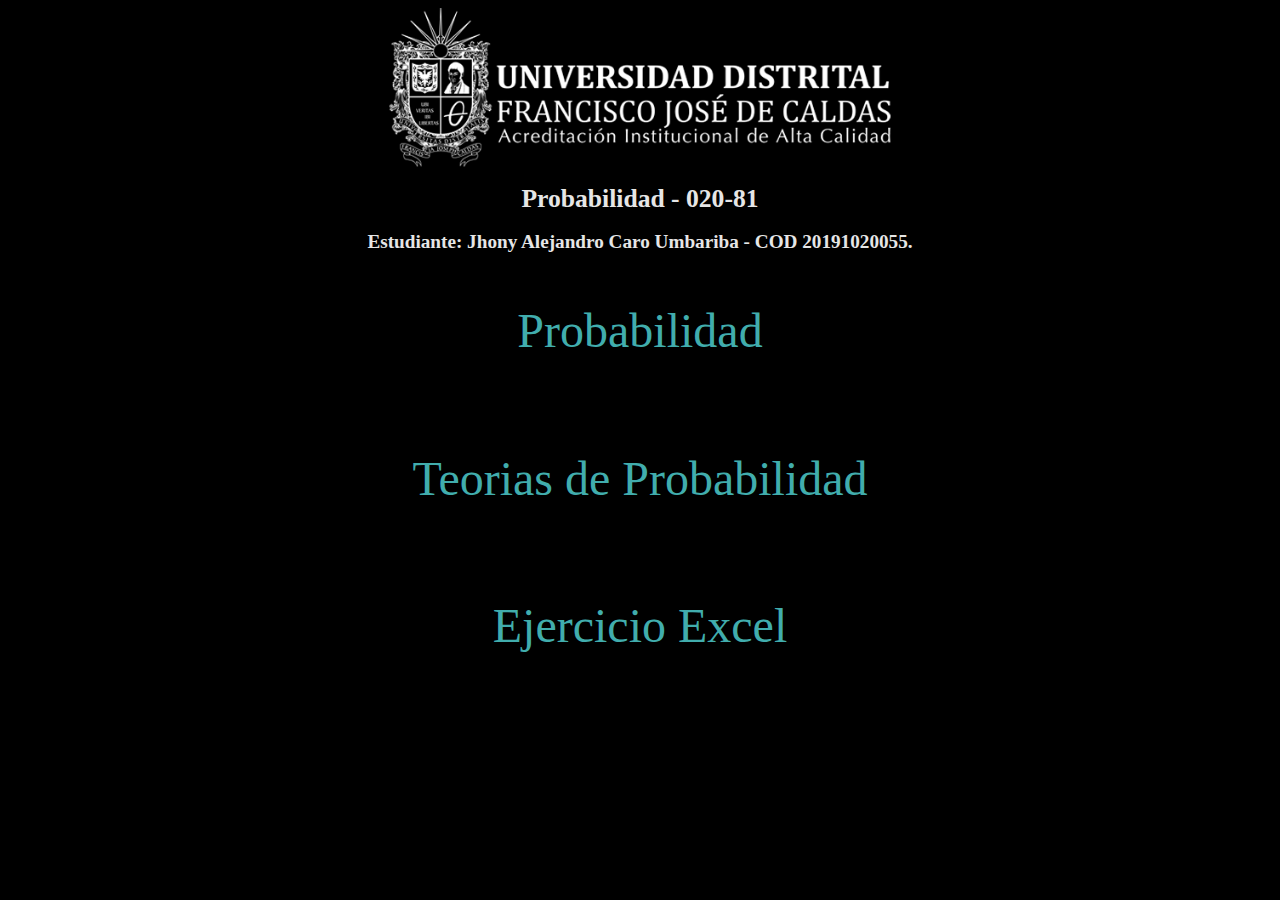
<file: index.html>
<html>
  <head>
    <title>MAPA</title>
    <meta http-equiv="Content-Type" content="text/html; charset = UTF-8" />
    <link rel="stylesheet" href="style.css" />
  </head>
  <body>
    <div class="contenedor">
      <div class="cabecera">
        <div><img src="logo.png" alt="" /></div>
        <h1>Probabilidad - 020-81</h1>
        <h2>Estudiante: Jhony Alejandro Caro Umbariba - COD 20191020055.</h2>
      </div>
      <div class="botones">
        <div><a href="Probabilidad.html">Probabilidad</a></div>
        <div>
          <a href="Teorias de probabilidad.html">Teorias de Probabilidad</a>
        </div>
        <div><a href="Ejercicio.xlsx">Ejercicio Excel</a></div>
      </div>
    </div>
  </body>
</html>
</file>
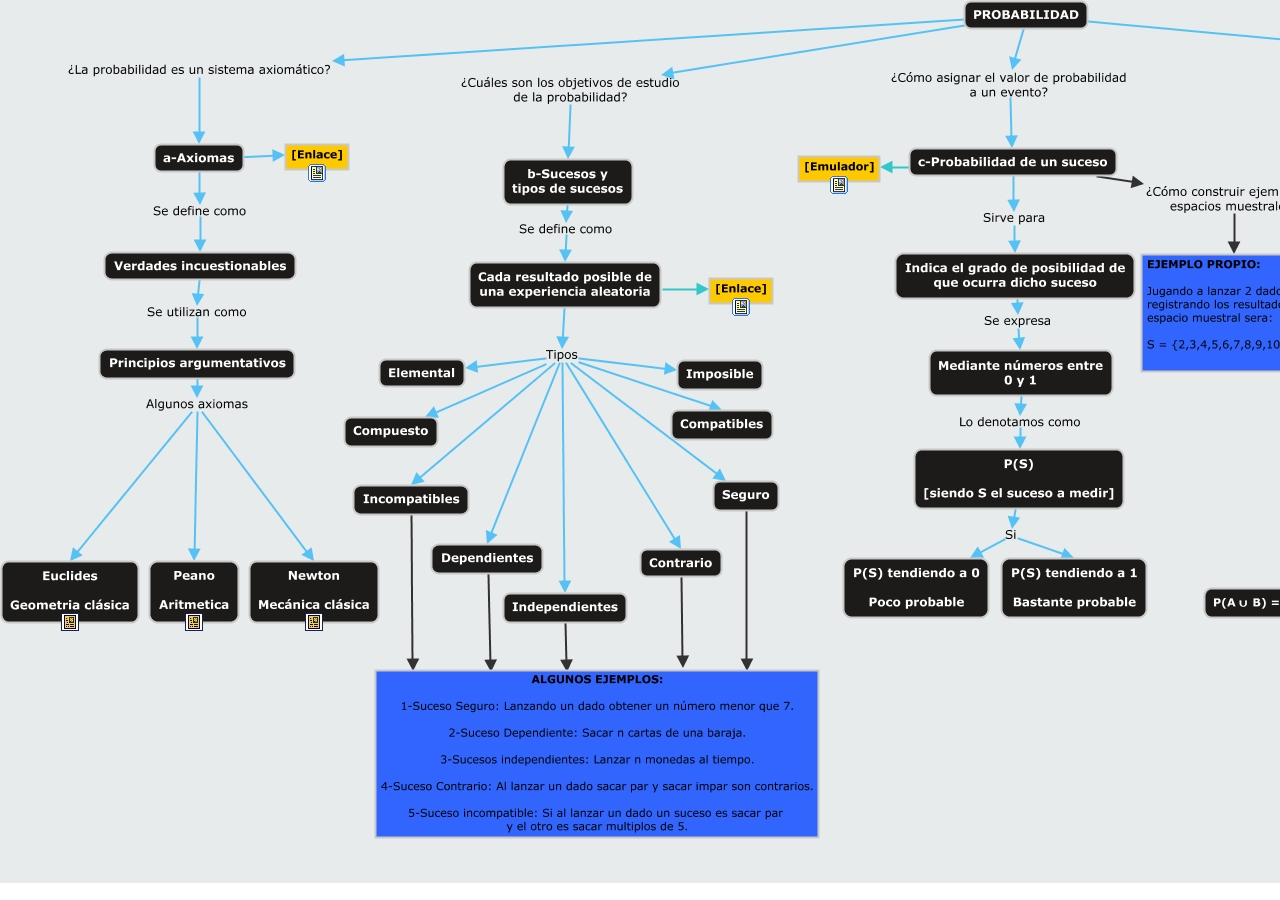
<file: Probabilidad.html>
<HTML>
<HEAD>
  <TITLE>Probabilidad</TITLE>
  <meta HTTP-EQUIV = "Content-Type" CONTENT = "text/html; charset = UTF-8">
  <script LANGUAGE="JavaScript1.2">
  <!--
    //  PopUp --
    //  Institute for Human and Machine Cognition, http://www.ihmc.us/
    //  CmapTools, Version 4.11, http://cmap.ihmc.us/
    //  Modify by: CmapTools Developers, cmapsupport@ihmc.us
    //  Date: 12/14/2006

    var IE = 0;
    var IE4PC = 0;
    var NS = 0;
    var GECKO = 0;

    var openpopups = new Array();

    if (document.all) {                 // Internet Explorer Detected
	   IE = true;	
    }
    else if (document.layers) {         // Netscape Navigator Detected
	   NS = true;	
    }
    else if (document.getElementById) { // Netscape 6 Detected
       GECKO = true;
    }
    else {
	   alert("Unrecognized Browser Detected::\nSorry, your browser is not compatible.");
    }

    if (IE)
    {
	   OS = navigator.platform;
	   VER = new String(navigator.appVersion);
	   VER = VER.substr (0, VER.indexOf(" "));
	   if ((VER < 4.8) && (OS == "Win32")) 
	   {
	       IE4PC = 1;
	   }
    }

    function handleResize() {
	    location.reload();
	    return false;
    }


    if ((NS) && (navigator.platform == "MacPPC")) {
	   window.captureEvents (Event.RESIZE);
	   window.onresize = handleResize;
    }

    function openResource(event, resourcePath, resourceName, resourceType)
    {
	   var newwindow;

       // Resource MIMETypes are enumerated as follows: 
       // cMap     = Undefined
       // Image    = 0
       // Video    = 1
       // Text     = 2
       // Audio    = 3

       popDown();

	   switch (resourceType) 
	   {
	    case 0:     //Image
                    newwindow = window.open (resourcePath,resourceName);
                    newwindow.onBlur = newwindow.focus()
                    var text ='<center><img src=\"';
                    text += resourcePath;
                    text +='\"> </center>';
             break;
		
	    case 1:  text   // Video
		     newwindow = window.open (resourcePath,resourceName);
                     newwindow.onBlur = newwindow.focus()
                     var text ='<embed src=\"';
                     text += resourcePath;
                     text +='\" autostart=true> </embed> ';
             break;

	    case 2:      // Text or Unknown 
		     newwindow = window.open(resourcePath,resourceName);
                     newwindow.onBlur = newwindow.focus()
              break;

	    case 3:       // Audio
                    newwindow = window.open (resourcePath,resourceName);
                    newwindow.onBlur = newwindow.focus()
                    var text ='<embed src=\"';
                    text += resourcePath;
                    text +='\" autoplay=true> </embed> ';
             break;

	    case 4:
                    newwindow = window.open(resourcePath,resourceName);
                    newwindow.onBlur = newwindow.focus()
	     break;
	    }
        return;
    }



    function popUpEvt(event, popupName)
    {
	popDown();

	if (GECKO)
	{
	    document.getElementById(popupName).style.left = event.layerX;
	    document.getElementById(popupName).style.top = event.layerY;
	    document.getElementById(popupName).style.background = "#B3B3B3";
	    document.getElementById(popupName).style.visibility = "visible";
	    openpopups.push(popupName);
	}
	else if (NS) 
	{
	    document.layers[popupName].moveTo (event.pageX, event.pageY);
	    document.layers[popupName].bgColor = "#B3B3B3";
	    document.layers[popupName].visibility = "show";
	    openpopups.push(popupName);
	}
	else // if (IE)
	{
	    window.event.cancelBubble = true;
	    if (!IE4PC) {
		document.all[popupName].style.backgroundColor = "#B3B3B3";
	    }	
	    document.all[popupName].style.left = window.event.clientX + document.body.scrollLeft;
	    document.all[popupName].style.top = window.event.clientY + document.body.scrollTop;
	    document.all[popupName].style.visibility = "visible";
	    openpopups[openpopups.length] = popupName;
	}
	return false;
    }

    function popDown()
    {
	var popupname;
	
	for (var i = 0; i < openpopups.length; i++) 
	{
	    popupname = new String (openpopups[i]);      
	    if (GECKO) {
		document.getElementById(popupname).style.visibility = "hidden";
	    }
	    else if (NS) {
		document.layers[popupname].visibility = "hide";
	    }
	    else {
		document.all[popupname].style.visibility = "hidden";
	    }
	}
	openpopups = new Array();
	return;
    }

    function popDownNoGecko() 
    {
	var popupname;
	for (var i = 0; i < openpopups.length; i++) 
	{
	    popupname = new String (openpopups[i]);      
	    if (GECKO) {
           //  document.getElementById(popupname).style.visibility = "hidden"; 
	        return;   // erased for test purposes
	    }  
	    else if (NS) {
	        document.layers[popupname].visibility = "hide";
	    }
	    else {
	        document.all[popupname].style.visibility = "hidden";
	    }
	}
	openpopups = new Array();
        return;
    }
  //-->
  </script>
</HEAD>
<BODY bgcolor="#FFFFFF" leftmargin="0" topmargin="0">
<noscript>
  <table width=90% cellpadding=10>
    <tr>
      <td bgcolor=ff4447>
        <font color=000000 size=+1 face="helvetica">
        <h1>WARNING:</h1>
        <b>JavaScript is turned OFF.  None of the links on this concept map will <br>
           work until it is reactivated.
          <p>
            <a href="http://cmap.ihmc.us/docs/EnablingJavaScript.html">
                            If you need help turning JavaScript On, click here.
            </a>
          </p>
        </b>
      </td>
    </tr>
  </table>
Este Cmap, tiene información relacionada con: Probabilidad, Incompatibles ???? &#60math xmlns="http://www.w3.org/1998/Math/MathML"&#62 &#60mrow&#62 &#60mtext&#62 ALGUNOS EJEMPLOS:&NewLine;&NewLine;1-Suceso Seguro: Lanzando un dado obtener un número menor que 7.&NewLine;&NewLine;2-Suceso Dependiente: Sacar n cartas de una baraja.&NewLine;&NewLine;3-Sucesos independientes: Lanzar n monedas al tiempo.&NewLine;&NewLine;4-Suceso Contrario: Al lanzar un dado sacar par y sacar impar son contrarios.&NewLine;&NewLine;5-Suceso incompatible: Si al lanzar 2 dados un suceso es sacar par &NewLine;y el otro es sacar multiplos de 5. &#60/mtext&#62 &#60/mrow&#62 &#60/math&#62, Cada resultado posible de una experiencia aleatoria Tipos Compatibles, a-Axiomas Se define como Verdades incuestionables, d-Leyes de las probabilidades Son Dependencia de eventos, Cada resultado posible de una experiencia aleatoria Tipos Dependientes, Unión ???? Eventos, b-Sucesos y tipos de sucesos Se define como Cada resultado posible de una experiencia aleatoria, Seguro ???? &#60math xmlns="http://www.w3.org/1998/Math/MathML"&#62 &#60mrow&#62 &#60mtext&#62 ALGUNOS EJEMPLOS:&NewLine;&NewLine;1-Suceso Seguro: Lanzando un dado obtener un número menor que 7.&NewLine;&NewLine;2-Suceso Dependiente: Sacar n cartas de una baraja.&NewLine;&NewLine;3-Sucesos independientes: Lanzar n monedas al tiempo.&NewLine;&NewLine;4-Suceso Contrario: Al lanzar un dado sacar par y sacar impar son contrarios.&NewLine;&NewLine;5-Suceso incompatible: Si al lanzar 2 dados un suceso es sacar par &NewLine;y el otro es sacar multiplos de 5. &#60/mtext&#62 &#60/mrow&#62 &#60/math&#62, c-Probabilidad de un suceso ¿Cómo construir ejemplos de espacios muestrales? &#60math xmlns="http://www.w3.org/1998/Math/MathML"&#62 &#60mtext&#62 EJEMPLO PROPIO:&NewLine;&NewLine;Jugando a lanzar 2 dados y&NewLine;registrando los resultados el&NewLine;espacio muestral sera:&NewLine;&NewLine;S = {2,3,4,5,6,7,8,9,10,11,12} &#60/mtext&#62 &#60/math&#62, Dependientes ???? &#60math xmlns="http://www.w3.org/1998/Math/MathML"&#62 &#60mrow&#62 &#60mtext&#62 ALGUNOS EJEMPLOS:&NewLine;&NewLine;1-Suceso Seguro: Lanzando un dado obtener un número menor que 7.&NewLine;&NewLine;2-Suceso Dependiente: Sacar n cartas de una baraja.&NewLine;&NewLine;3-Sucesos independientes: Lanzar n monedas al tiempo.&NewLine;&NewLine;4-Suceso Contrario: Al lanzar un dado sacar par y sacar impar son contrarios.&NewLine;&NewLine;5-Suceso incompatible: Si al lanzar 2 dados un suceso es sacar par &NewLine;y el otro es sacar multiplos de 5. &#60/mtext&#62 &#60/mrow&#62 &#60/math&#62, Unión ???? Mutualmente excluyentes, d-Leyes de las probabilidades Son Probabilidad contraria, Cada resultado posible de una experiencia aleatoria Tipos Seguro, c-Probabilidad de un suceso ???? [Emulador], d-Leyes de las probabilidades Son Unión, Mutualmente excluyentes ???? P(A ∪ B) = P(A) + P(B), Principios argumentativos Algunos axiomas Peano Aritmetica, Principios argumentativos Algunos axiomas Euclides Geometria clásica, a-Axiomas ???? [Enlace], P(S) [siendo S el suceso a medir] Si P(S) tendiendo a 0 Poco probable

</noscript>

<map name="Probabilidad.html">
  <area shape="rect"
        href="1XJZ5GV9XI20ZPW02I11SCItextIhtml"
        onClick="popUpEvt(event,'1XJZ5GV9XI20ZPW02I11SCItextIhtml'); return false;"
        coords="1844,173,1862,191">
  <area shape="rect"
        href="1XJGV8N2BI1S6BHGMI6GLItextIx-url"
        onClick="popUpEvt(event,'1XJGV8N2BI1S6BHGMI6GLItextIx-url'); return false;"
        coords="305,613,323,631">
  <area shape="rect"
        href="1XJYZ8JXHIGCYZ4SI4KZItextIhtml"
        onClick="popUpEvt(event,'1XJYZ8JXHIGCYZ4SI4KZItextIhtml'); return false;"
        coords="308,164,326,182">
  <area shape="rect"
        href="1XJZ57M6NIMRS5Y1IZNKItextIhtml"
        onClick="popUpEvt(event,'1XJZ57M6NIMRS5Y1IZNKItextIhtml'); return false;"
        coords="830,176,848,194">
  <area shape="rect"
        href="1XJGV8PHNI5KSCJ9I6GQItextIx-url"
        onClick="popUpEvt(event,'1XJGV8PHNI5KSCJ9I6GQItextIx-url'); return false;"
        coords="61,613,79,631">
  <area shape="rect"
        href="1XJGV578ZI2BJC0XNI6F4ItextIx-url"
        onClick="popUpEvt(event,'1XJGV578ZI2BJC0XNI6F4ItextIx-url'); return false;"
        coords="185,613,203,631">
  <area shape="rect"
        href="1XJZ4XGQ0I28SMXFVIXC4ItextIhtml"
        onClick="popUpEvt(event,'1XJZ4XGQ0I28SMXFVIXC4ItextIhtml'); return false;"
        coords="732,298,750,316">
</map>

<center>
  <table width=* height=* cellpadding=0 cellspacing=0 border=0>
    <tr>
      <td valign=center align=center>
        <img USEMAP="#Probabilidad.html"
             SRC="Probabilidad.jpg"
             ALIGN=middle
             BORDER=0
             onClick=popDown();>
      </td>
    </tr>
    <tr>
      <td VALIGN=top ALIGN=right>
        <table>
          <tr>
            <td ALIGN=right VALIGN=middle>
              <map NAME="CmapToolsTrademark">
                <area SHAPE="rect"
                      href="http://cmap.ihmc.us/"
                      onClick="openResource(event,'http://cmap.ihmc.us/', 0, 2); return false;"
                      coords="1,1,210,50">
              </map>
            </td>
          </tr>
        </table>
      </td>
    </tr>
  </table>
</center>
</BODY>
</HTML>
<div id="1XJZ5GV9XI20ZPW02I11SCItextIhtml" style="POSITION: absolute; Z-INDEX: 20; VISIBILITY: hidden; left: 0; top: 0;">
  <table border=1 cellpadding=1 cellspacing=0 bgcolor="#dddddd">
    <tr>
      <td nowrap><font face="Geneva, Arial" size=2>
      <a target="_blanck" href="https://sites.google.com/site/623probabilidad/reglas-de-probabilidad "TITLE="">
      Reglas de probabilidad
      </a>
      </td>
    </tr>
  </table>
</div>
<div id="1XJGV8N2BI1S6BHGMI6GLItextIx-url" style="POSITION: absolute; Z-INDEX: 20; VISIBILITY: hidden; left: 0; top: 0;">
  <table border=1 cellpadding=1 cellspacing=0 bgcolor="#dddddd">
    <tr>
      <td nowrap><font face="Geneva, Arial" size=2>
      <a target="_blanck" href="http://ricabib.cab.cnea.gov.ar/696/1/mecanica_2.pdf "TITLE="">
      Mecánica clasica
      </a>
      </td>
    </tr>
  </table>
</div>
<div id="1XJYZ8JXHIGCYZ4SI4KZItextIhtml" style="POSITION: absolute; Z-INDEX: 20; VISIBILITY: hidden; left: 0; top: 0;">
  <table border=1 cellpadding=1 cellspacing=0 bgcolor="#dddddd">
    <tr>
      <td nowrap><font face="Geneva, Arial" size=2>
      <a target="_blanck" href="https://www.significados.com/axioma/" TITLE="">
      Axiomas
      </a>
      </td>
    </tr>
  </table>
</div>
<div id="1XJZ57M6NIMRS5Y1IZNKItextIhtml" style="POSITION: absolute; Z-INDEX: 20; VISIBILITY: hidden; left: 0; top: 0;">
  <table border=1 cellpadding=1 cellspacing=0 bgcolor="#dddddd">
    <tr>
      <td nowrap><font face="Geneva, Arial" size=2>
      <a target="_blanck" href="http://recursostic.educacion.es/secundaria/edad/3esomatematicas/3quincena12/3quincena12_contenidos_2a.htm#:~:text=La%20probabilidad%20de%20un%20suceso,%2C%20P(E)%3D1. "TITLE="">
      Probabilidades con dados
      </a>
      </td>
    </tr>
  </table>
</div>
<div id="1XJGV8PHNI5KSCJ9I6GQItextIx-url" style="POSITION: absolute; Z-INDEX: 20; VISIBILITY: hidden; left: 0; top: 0;">
  <table border=1 cellpadding=1 cellspacing=0 bgcolor="#dddddd">
    <tr>
      <td nowrap><font face="Geneva, Arial" size=2>
      <a target="_blanck" href="https://www.astromia.com/biografias/euclides.htm "TITLE="">
      Gometría clásica
      </a>
      </td>
    </tr>
  </table>
</div>
<div id="1XJGV578ZI2BJC0XNI6F4ItextIx-url" style="POSITION: absolute; Z-INDEX: 20; VISIBILITY: hidden; left: 0; top: 0;">
  <table border=1 cellpadding=1 cellspacing=0 bgcolor="#dddddd">
    <tr>
      <td nowrap><font face="Geneva, Arial" size=2>
      <a target="_blanck" href="http://p.sanchezterraf.com.ar/2018/03/19/la-aritmetica-de-peano/ "TITLE="">
      Aritmetica
      </a>
      </td>
    </tr>
  </table>
</div>
<div id="1XJZ4XGQ0I28SMXFVIXC4ItextIhtml" style="POSITION: absolute; Z-INDEX: 20; VISIBILITY: hidden; left: 0; top: 0;">
  <table border=1 cellpadding=1 cellspacing=0 bgcolor="#dddddd">
    <tr>
      <td nowrap><font face="Geneva, Arial" size=2>
      <a target="_blanck" href="https://www.superprof.es/diccionario/matematicas/probabilidades/sucesos-probabilidad.html "TITLE="">
      Sucesos y ejemplos
      </a>
      </td>
    </tr>
  </table>
</div>
</file>
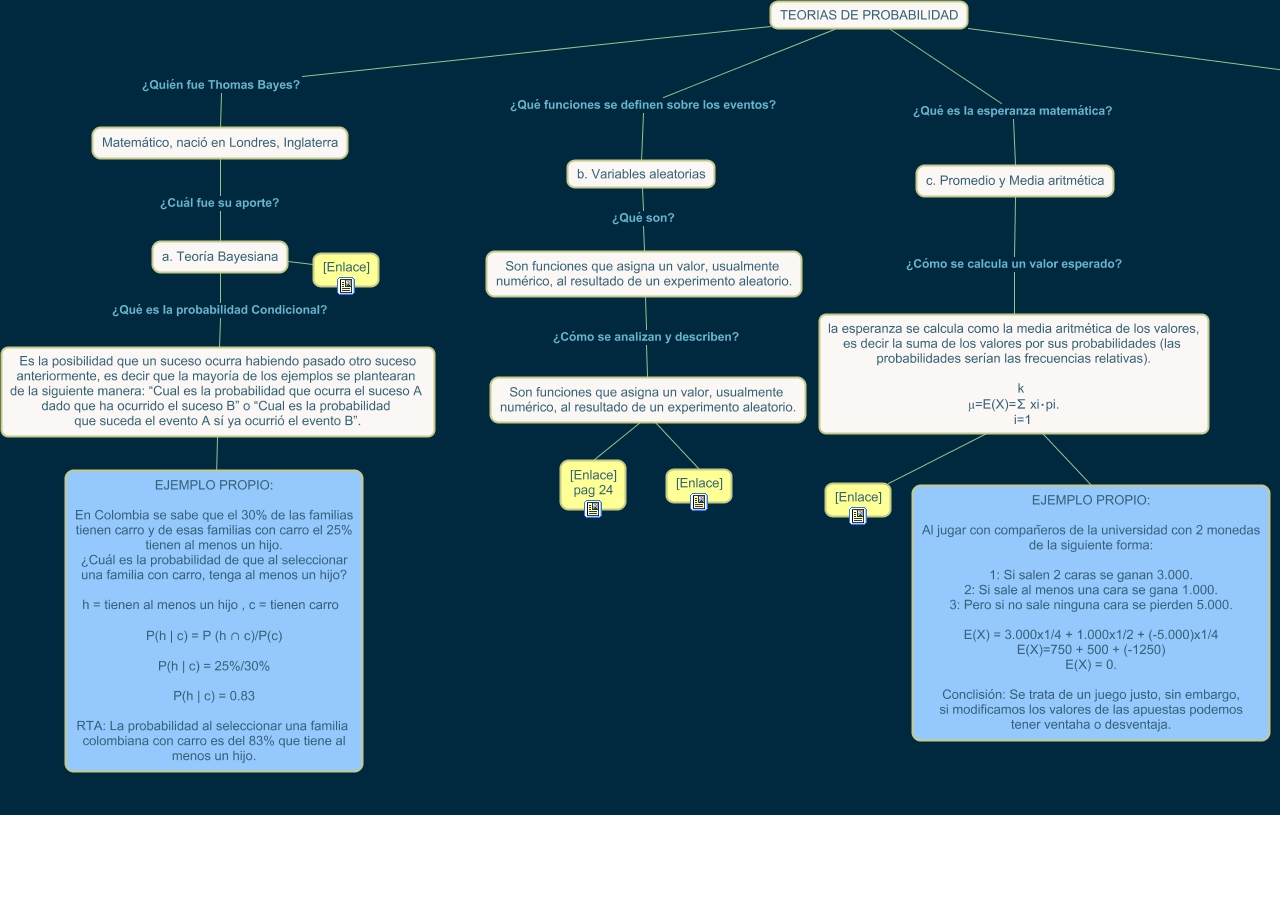
<file: Teorias de probabilidad.html>
<HTML>
<HEAD>
  <TITLE>Teorias de probabilidad</TITLE>
  <meta HTTP-EQUIV = "Content-Type" CONTENT = "text/html; charset = UTF-8">
  <script LANGUAGE="JavaScript1.2">
  <!--
    //  PopUp --
    //  Institute for Human and Machine Cognition, http://www.ihmc.us/
    //  CmapTools, Version 4.11, http://cmap.ihmc.us/
    //  Modify by: CmapTools Developers, cmapsupport@ihmc.us
    //  Date: 12/14/2006

    var IE = 0;
    var IE4PC = 0;
    var NS = 0;
    var GECKO = 0;

    var openpopups = new Array();

    if (document.all) {                 // Internet Explorer Detected
	   IE = true;	
    }
    else if (document.layers) {         // Netscape Navigator Detected
	   NS = true;	
    }
    else if (document.getElementById) { // Netscape 6 Detected
       GECKO = true;
    }
    else {
	   alert("Unrecognized Browser Detected::\nSorry, your browser is not compatible.");
    }

    if (IE)
    {
	   OS = navigator.platform;
	   VER = new String(navigator.appVersion);
	   VER = VER.substr (0, VER.indexOf(" "));
	   if ((VER < 4.8) && (OS == "Win32")) 
	   {
	       IE4PC = 1;
	   }
    }

    function handleResize() {
	    location.reload();
	    return false;
    }


    if ((NS) && (navigator.platform == "MacPPC")) {
	   window.captureEvents (Event.RESIZE);
	   window.onresize = handleResize;
    }

    function openResource(event, resourcePath, resourceName, resourceType)
    {
	   var newwindow;

       // Resource MIMETypes are enumerated as follows: 
       // cMap     = Undefined
       // Image    = 0
       // Video    = 1
       // Text     = 2
       // Audio    = 3

       popDown();

	   switch (resourceType) 
	   {
	    case 0:     //Image
                    newwindow = window.open (resourcePath,resourceName);
                    newwindow.onBlur = newwindow.focus()
                    var text ='<center><img src=\"';
                    text += resourcePath;
                    text +='\"> </center>';
             break;
		
	    case 1:  text   // Video
		     newwindow = window.open (resourcePath,resourceName);
                     newwindow.onBlur = newwindow.focus()
                     var text ='<embed src=\"';
                     text += resourcePath;
                     text +='\" autostart=true> </embed> ';
             break;

	    case 2:      // Text or Unknown 
		     newwindow = window.open(resourcePath,resourceName);
                     newwindow.onBlur = newwindow.focus()
              break;

	    case 3:       // Audio
                    newwindow = window.open (resourcePath,resourceName);
                    newwindow.onBlur = newwindow.focus()
                    var text ='<embed src=\"';
                    text += resourcePath;
                    text +='\" autoplay=true> </embed> ';
             break;

	    case 4:
                    newwindow = window.open(resourcePath,resourceName);
                    newwindow.onBlur = newwindow.focus()
	     break;
	    }
        return;
    }



    function popUpEvt(event, popupName)
    {
	popDown();

	if (GECKO)
	{
	    document.getElementById(popupName).style.left = event.layerX;
	    document.getElementById(popupName).style.top = event.layerY;
	    document.getElementById(popupName).style.background = "#B3B3B3";
	    document.getElementById(popupName).style.visibility = "visible";
	    openpopups.push(popupName);
	}
	else if (NS) 
	{
	    document.layers[popupName].moveTo (event.pageX, event.pageY);
	    document.layers[popupName].bgColor = "#B3B3B3";
	    document.layers[popupName].visibility = "show";
	    openpopups.push(popupName);
	}
	else // if (IE)
	{
	    window.event.cancelBubble = true;
	    if (!IE4PC) {
		document.all[popupName].style.backgroundColor = "#B3B3B3";
	    }	
	    document.all[popupName].style.left = window.event.clientX + document.body.scrollLeft;
	    document.all[popupName].style.top = window.event.clientY + document.body.scrollTop;
	    document.all[popupName].style.visibility = "visible";
	    openpopups[openpopups.length] = popupName;
	}
	return false;
    }

    function popDown()
    {
	var popupname;
	
	for (var i = 0; i < openpopups.length; i++) 
	{
	    popupname = new String (openpopups[i]);      
	    if (GECKO) {
		document.getElementById(popupname).style.visibility = "hidden";
	    }
	    else if (NS) {
		document.layers[popupname].visibility = "hide";
	    }
	    else {
		document.all[popupname].style.visibility = "hidden";
	    }
	}
	openpopups = new Array();
	return;
    }

    function popDownNoGecko() 
    {
	var popupname;
	for (var i = 0; i < openpopups.length; i++) 
	{
	    popupname = new String (openpopups[i]);      
	    if (GECKO) {
           //  document.getElementById(popupname).style.visibility = "hidden"; 
	        return;   // erased for test purposes
	    }  
	    else if (NS) {
	        document.layers[popupname].visibility = "hide";
	    }
	    else {
	        document.all[popupname].style.visibility = "hidden";
	    }
	}
	openpopups = new Array();
        return;
    }
  //-->
  </script>
</HEAD>
<BODY bgcolor="#FFFFFF" leftmargin="0" topmargin="0">
<noscript>
  <table width=90% cellpadding=10>
    <tr>
      <td bgcolor=ff4447>
        <font color=000000 size=+1 face="helvetica">
        <h1>WARNING:</h1>
        <b>JavaScript is turned OFF.  None of the links on this concept map will <br>
           work until it is reactivated.
          <p>
            <a href="http://cmap.ihmc.us/docs/EnablingJavaScript.html">
                            If you need help turning JavaScript On, click here.
            </a>
          </p>
        </b>
      </td>
    </tr>
  </table>
Este Cmap, tiene información relacionada con: Teorias de probabilidad, d. Desviación Estandar y Varianza ¿Qué es la desviacion Estandar? Es simplemente la raíz cuadrada positiva de la varianza., &#60math xmlns="http://www.w3.org/1998/Math/MathML"&#62 &#60mtext&#62 la esperanza se calcula como la media aritmética de los valores,&NewLine;es decir la suma de los valores por sus probabilidades (las &NewLine;probabilidades serían las frecuencias relativas).&NewLine; &NewLine; k&NewLine;μ=E(X)=∑ xi⋅pi.&NewLine; i=1 &#60/mtext&#62 &#60/math&#62 ???? [Enlace], Matemático, nació en Londres, Inglaterra ¿Cuál fue su aporte? a. Teoría Bayesiana, Son funciones que asigna un valor, usualmente numérico, al resultado de un experimento aleatorio. ???? [Enlace], TEORIAS DE PROBABILIDAD ¿Qué funciones se definen sobre los eventos? b. Variables aleatorias, TEORIAS DE PROBABILIDAD ¿Qué es la esperanza matemática? c. Promedio y Media aritmética, Es la posibilidad que un suceso ocurra habiendo pasado otro suceso anteriormente, es decir que la mayoría de los ejemplos se plantearan de la siguiente manera: “Cual es la probabilidad que ocurra el suceso A dado que ha ocurrido el suceso B” o “Cual es la probabilidad que suceda el evento A sí ya ocurrió el evento B”. ???? &#60math xmlns="http://www.w3.org/1998/Math/MathML"&#62 &#60mrow&#62 &#60mtext&#62 EJEMPLO PROPIO:&NewLine;&NewLine;En Colombia se sabe que el 30% de las familias&NewLine;tienen carro y de esas familias con carro el 25%&NewLine;tienen al menos un hijo.&NewLine;¿Cuál es la probabilidad de que al seleccionar&NewLine;una familia con carro, tenga al menos un hijo?&NewLine;&NewLine;h = tienen al menos un hijo , c = tienen carro &NewLine;&NewLine;P(h | c) = P (h ∩ c)/P(c)&NewLine;&NewLine;P(h | c) = 25%/30%&NewLine;&NewLine;P(h | c) = 0.83&NewLine;&NewLine;RTA: La probabilidad al seleccionar una familia &NewLine;colombiana con carro es del 83% que tiene al&NewLine;menos un hijo. &#60/mtext&#62 &#60/mrow&#62 &#60/math&#62, c. Promedio y Media aritmética ¿Cómo se calcula un valor esperado? &#60math xmlns="http://www.w3.org/1998/Math/MathML"&#62 &#60mtext&#62 la esperanza se calcula como la media aritmética de los valores,&NewLine;es decir la suma de los valores por sus probabilidades (las &NewLine;probabilidades serían las frecuencias relativas).&NewLine; &NewLine; k&NewLine;μ=E(X)=∑ xi⋅pi.&NewLine; i=1 &#60/mtext&#62 &#60/math&#62, TEORIAS DE PROBABILIDAD ¿Quién fue Thomas Bayes? Matemático, nació en Londres, Inglaterra, a. Teoría Bayesiana ???? [Enlace], Es una “técnica estadística que sirve para examinar las diferencias entre las medias de dos o más poblaciones”. ???? Ejemplo: En una empresa de alimentos se desea saber qué tanto varían los pesos de los empaques de sus productos, se selecciona al azar cinco unidades de ellos para pesarlos, y se obtuvieron los siguientes pesos en gramos: 490, 500, 510, 515 y 520, respectivamente. Dados estos datos, lo primero que se calcula es la media de esos datos: (490 + 500 + 510 + 515 + 520) / 5 = 507 La varianza se calcula de la siguiente manera: (490-507)2 + (500-507)2 + (510-507)2 + (515-507)2 + (520-507)2/ 5-1 = 145 Por lo tanto, la desviación estándar sería: √145 = 12,04 Con estos datos se llega a la conclusión de que el peso promedio de los empaques es de 507 gramos, con una tendencia a variar por debajo o por encima de dicho peso en 12 gramos., &#60math xmlns="http://www.w3.org/1998/Math/MathML"&#62 &#60mtext&#62 la esperanza se calcula como la media aritmética de los valores,&NewLine;es decir la suma de los valores por sus probabilidades (las &NewLine;probabilidades serían las frecuencias relativas).&NewLine; &NewLine; k&NewLine;μ=E(X)=∑ xi⋅pi.&NewLine; i=1 &#60/mtext&#62 &#60/math&#62 ???? &#60math xmlns="http://www.w3.org/1998/Math/MathML"&#62 &#60mrow&#62 &#60mtext&#62 EJEMPLO PROPIO:&NewLine;&NewLine;Al jugar con compañeros de la universidad con 2 monedas&NewLine;de la siguiente forma:&NewLine;&NewLine;1: Si salen 2 caras se ganan 3.000.&NewLine;2: Si sale al menos una cara se gana 1.000.&NewLine;3: Pero si no sale ninguna cara se pierden 5.000.&NewLine;&NewLine;E(X) = 3.000x1/4 + 1.000x1/2 + (-5.000)x1/4&NewLine;E(X)=750 + 500 + (-1250)&NewLine;E(X) = 0.&NewLine;&NewLine;Conclisión: Se trata de un juego justo, sin embargo,&NewLine;si modificamos los valores de las apuestas podemos&NewLine;tener ventaha o desventaja. &#60/mtext&#62 &#60/mrow&#62 &#60/math&#62, TEORIAS DE PROBABILIDAD ¿Qué son la Dispersión y la Variabilidad de los resultados de un experimento? d. Desviación Estandar y Varianza, d. Desviación Estandar y Varianza ¿Qué es la Varianza? Es una “técnica estadística que sirve para examinar las diferencias entre las medias de dos o más poblaciones”., a. Teoría Bayesiana ¿Qué es la probabilidad Condicional? Es la posibilidad que un suceso ocurra habiendo pasado otro suceso anteriormente, es decir que la mayoría de los ejemplos se plantearan de la siguiente manera: “Cual es la probabilidad que ocurra el suceso A dado que ha ocurrido el suceso B” o “Cual es la probabilidad que suceda el evento A sí ya ocurrió el evento B”., Es simplemente la raíz cuadrada positiva de la varianza. ???? Ejemplo: En una empresa de alimentos se desea saber qué tanto varían los pesos de los empaques de sus productos, se selecciona al azar cinco unidades de ellos para pesarlos, y se obtuvieron los siguientes pesos en gramos: 490, 500, 510, 515 y 520, respectivamente. Dados estos datos, lo primero que se calcula es la media de esos datos: (490 + 500 + 510 + 515 + 520) / 5 = 507 La varianza se calcula de la siguiente manera: (490-507)2 + (500-507)2 + (510-507)2 + (515-507)2 + (520-507)2/ 5-1 = 145 Por lo tanto, la desviación estándar sería: √145 = 12,04 Con estos datos se llega a la conclusión de que el peso promedio de los empaques es de 507 gramos, con una tendencia a variar por debajo o por encima de dicho peso en 12 gramos., Son funciones que asigna un valor, usualmente numérico, al resultado de un experimento aleatorio. ???? [Enlace] pag 24, b. Variables aleatorias ¿Qué son? Son funciones que asigna un valor, usualmente numérico, al resultado de un experimento aleatorio., Son funciones que asigna un valor, usualmente numérico, al resultado de un experimento aleatorio. ¿Cómo se analizan y describen? Son funciones que asigna un valor, usualmente numérico, al resultado de un experimento aleatorio.

</noscript>

<map name="Teorias de probabilidad.html">
  <area shape="rect"
        href="1XJZQCBQ8IW4LZKZI2CQFItextIhtml"
        onClick="popUpEvt(event,'1XJZQCBQ8IW4LZKZI2CQFItextIhtml'); return false;"
        coords="690,493,708,511">
  <area shape="rect"
        href="1XJZ4XGQ0I28SMXFVIXC4ItextIhtml"
        onClick="popUpEvt(event,'1XJZ4XGQ0I28SMXFVIXC4ItextIhtml'); return false;"
        coords="584,500,602,518">
  <area shape="rect"
        href="1XJZSPXH6I1JDK2TFI2KWFItextIhtml"
        onClick="popUpEvt(event,'1XJZSPXH6I1JDK2TFI2KWFItextIhtml'); return false;"
        coords="1594,682,1612,700">
  <area shape="rect"
        href="1XJZS0FDLI1V3CT00I2HJ1ItextIhtml"
        onClick="popUpEvt(event,'1XJZS0FDLI1V3CT00I2HJ1ItextIhtml'); return false;"
        coords="849,507,867,525">
  <area shape="rect"
        href="1XJYZ8JXHIGCYZ4SI4KZItextIhtml"
        onClick="popUpEvt(event,'1XJYZ8JXHIGCYZ4SI4KZItextIhtml'); return false;"
        coords="337,277,355,295">
</map>

<center>
  <table width=* height=* cellpadding=0 cellspacing=0 border=0>
    <tr>
      <td valign=center align=center>
        <img USEMAP="#Teorias de probabilidad.html"
             SRC="Teorias de probabilidad.jpg"
             ALIGN=middle
             BORDER=0
             onClick=popDown();>
      </td>
    </tr>
    <tr>
      <td VALIGN=top ALIGN=right>
        <table>
          <tr>
            <td ALIGN=right VALIGN=middle>
              <map NAME="CmapToolsTrademark">
                <area SHAPE="rect"
                      href="http://cmap.ihmc.us/"
                      onClick="openResource(event,'http://cmap.ihmc.us/', 0, 2); return false;"
                      coords="1,1,210,50">
              </map>
            </td>
          </tr>
        </table>
      </td>
    </tr>
  </table>
</center>
</BODY>
</HTML>
<div id="1XJZQCBQ8IW4LZKZI2CQFItextIhtml" style="POSITION: absolute; Z-INDEX: 20; VISIBILITY: hidden; left: 0; top: 0;">
  <table border=1 cellpadding=1 cellspacing=0 bgcolor="#dddddd">
    <tr>
      <td nowrap><font face="Geneva, Arial" size=2>
      <a target="_blanck" href="http://www2.ulpgc.es/hege/almacen/download/27/27373/temavariablesaleatorias.pdf "TITLE="">
      Variables aleatorias
      </a>
      </td>
    </tr>
  </table>
</div>
<div id="1XJZ4XGQ0I28SMXFVIXC4ItextIhtml" style="POSITION: absolute; Z-INDEX: 20; VISIBILITY: hidden; left: 0; top: 0;">
  <table border=1 cellpadding=1 cellspacing=0 bgcolor="#dddddd">
    <tr>
      <td nowrap><font face="Geneva, Arial" size=2>
      <a target="_blanck" href="http://halweb.uc3m.es/esp/Personal/personas/aarribas/esp/docs/estI_grado/estIG_tema3.pdf "TITLE="">
      Variables aleatorias y tipos
      </a>
      </td>
    </tr>
  </table>
</div>
<div id="1XJZSPXH6I1JDK2TFI2KWFItextIhtml" style="POSITION: absolute; Z-INDEX: 20; VISIBILITY: hidden; left: 0; top: 0;">
  <table border=1 cellpadding=1 cellspacing=0 bgcolor="#dddddd">
    <tr>
      <td nowrap><font face="Geneva, Arial" size=2>
      <a target="_blanck" href="https://www.ina-pidte.ac.cr/mod/book/view.php?id=13057&chapterid=563 "TITLE="">
      Tomado de INAVirtual
      </a>
      </td>
    </tr>
  </table>
</div>
<div id="1XJZS0FDLI1V3CT00I2HJ1ItextIhtml" style="POSITION: absolute; Z-INDEX: 20; VISIBILITY: hidden; left: 0; top: 0;">
  <table border=1 cellpadding=1 cellspacing=0 bgcolor="#dddddd">
    <tr>
      <td nowrap><font face="Geneva, Arial" size=2>
      <a target="_blanck" href="https://economipedia.com/definiciones/esperanza-matematica.html "TITLE="">
      Esperanza matemática
      </a>
      </td>
    </tr>
  </table>
</div>
<div id="1XJYZ8JXHIGCYZ4SI4KZItextIhtml" style="POSITION: absolute; Z-INDEX: 20; VISIBILITY: hidden; left: 0; top: 0;">
  <table border=1 cellpadding=1 cellspacing=0 bgcolor="#dddddd">
    <tr>
      <td nowrap><font face="Geneva, Arial" size=2>
      <a target="_blanck" href="https://www.ugr.es/~eaznar/bayes.htm "TITLE="">
      Thomas Bayes
      </a>
      </td>
    </tr>
  </table>
</div>
</file>
<file: style.css>
body {
  background-color: black;
  text-align: center;
  color: rgb(230, 230, 230);
}

img {
  width: 40%;
}
.botones{
  margin-top: 50px;
}
.botones div {
  height: 15%;
}

h1 {
  font-size: 1.6em;
}
h2 {
  font-size: 1.2em;
}

.botones div a {
  display: block;
  height: 90%;
  width: 100%;
  text-decoration: none;
  color: rgb(65, 173, 173);
  font-size: 3em;
  margin: 15px 0px;
}
.botones div a:hover {
  background-color: rgb(65, 173, 173);
  color: black;
  font-size: 3.8em;
  transition: all;
  transition-duration: 600ms;
}
</file>
